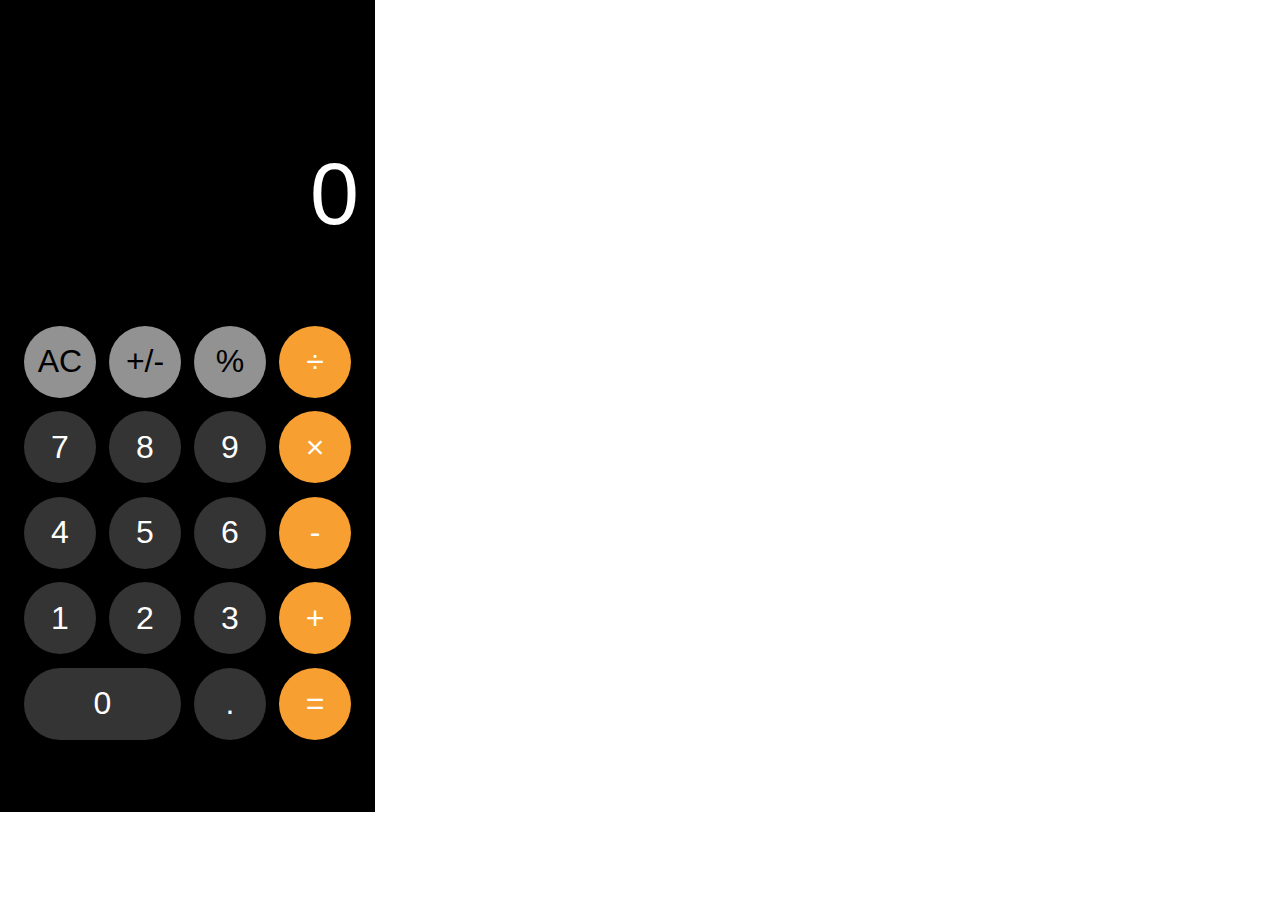
<file: calculator/index.html>
<!DOCTYPE html>
<html lang="en">

<head>
    <meta charset="UTF-8" />
    <meta name="viewport"
        content="width=device-width, initial-scale=1,  maximum-scale=1.0, minimum-scale=1.0, user-scalable=no" />
    <title>计算器</title>
    <link rel="stylesheet" href="style.css" />
</head>

<body>
    <div id="calculator"></div>
    <!-- <div id="cal"></div> -->
    <script src="main.js"></script>
</body>

</html>
</file>
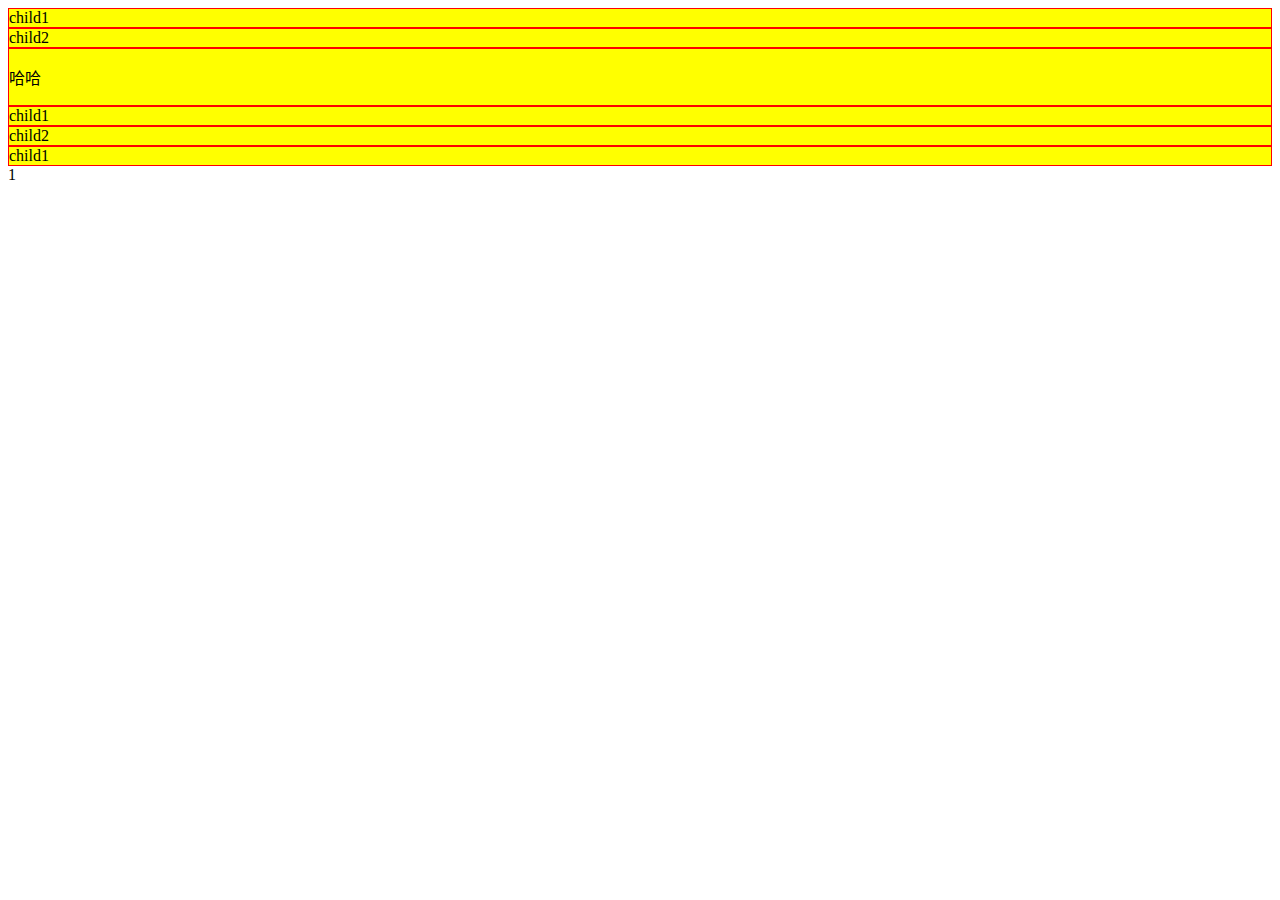
<file: jQuery/index.html>
<!DOCTYPE html>
<html lang="zh-CN">

<head>
    <meta charset="UTF-8">
    <meta name="viewport" content="width=device-width, initial-scale=1.0">
    <title>手写 jQuery</title>
    <style>
        .red {
            border: 1px solid red;
        }

        .yellow {
            background-color: yellow;
        }
    </style>
</head>

<body>
    <div id="test">
        <div class="child">child1</div>
        <div class="child">child2</div>
        <div class="child">
            <p>哈哈</p>
        </div>
    </div>
    <div id="test">
        <div class="child">child1</div>
        <div class="child">child2</div>
    </div>
    <div id="test">
        <div class="child">child1</div>
    </div>

    <script src="jquery.js"></script>
    <script src="main.js"></script>
</body>

</html>
</file>
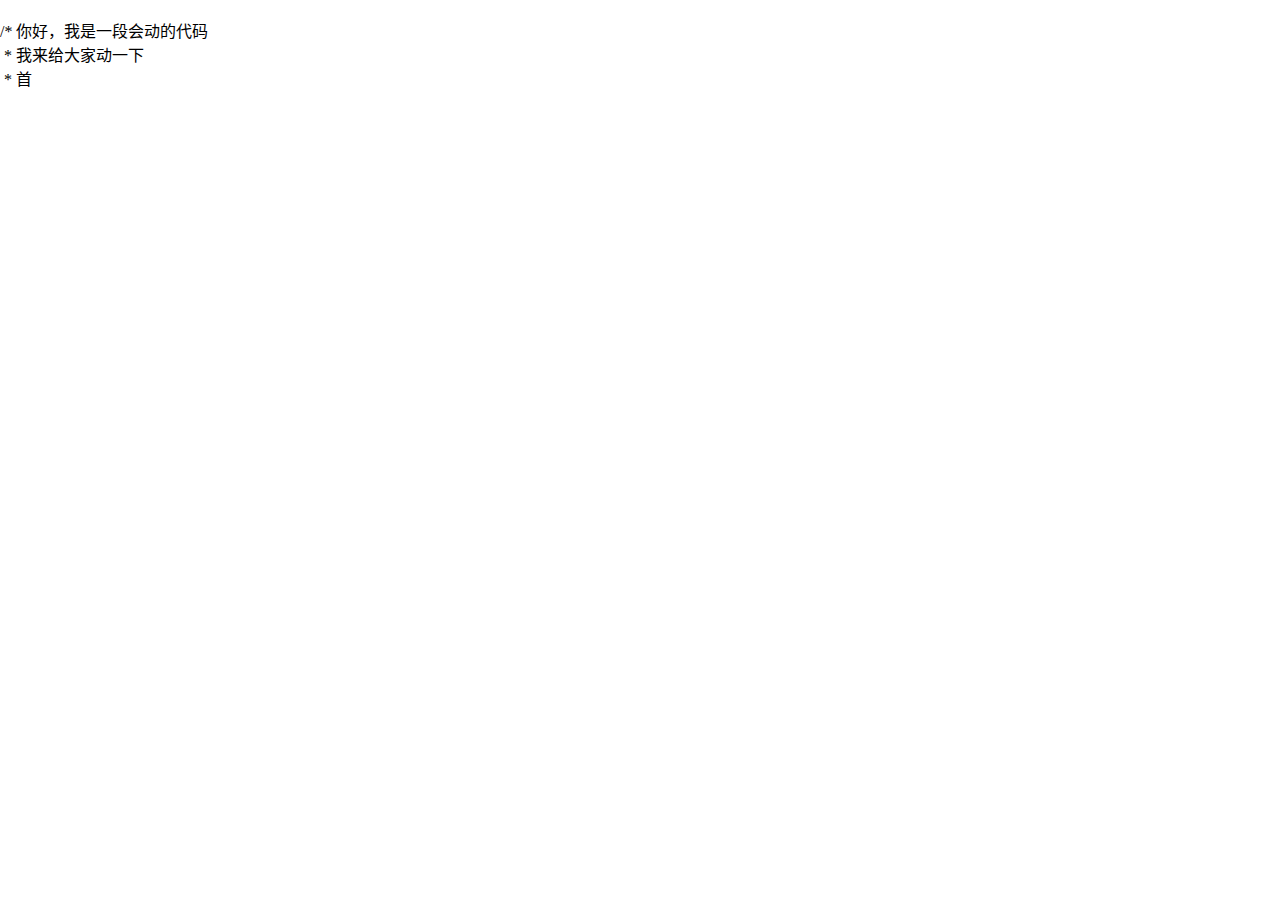
<file: movingCode/index.html>
<!DOCTYPE html>
<html lang="zh-CN">

<head>
    <meta charset="UTF-8">
    <meta name="viewport"
        content="width=device-width, initial-scale=1.0, maximum-scale=1.0,minimum-scale=1.0, user-scalable=0">
    <title>会动的代码</title>
    <style>
        * {
            margin: 0;
            padding: 0;
            box-sizing: border-box;
        }

        *::before {
            box-sizing: border-box;
        }

        *::after {
            box-sizing: border-box;
        }

        #div1 {
            position: fixed;
            right: 30px;
            top: 30px;
        }

        #div1::before {
            content: '';
            display: block;
            position: absolute;
        }

        #div1::after {
            content: '';
            display: block;
            position: absolute;
        }

        @media (max-width: 500px) {
            #html {
                height: 60vh;
                overflow: auto;
            }

            #div1 {
                height: 40vh;
                position: relative;
                top: 0;
                left: 0;
            }
        }
    </style>
</head>

<body>
    <style id="style"></style>
    <div id="html"></div>
    <div id="div1"></div>
    <script src="main.js"></script>
</body>

</html>
</file>
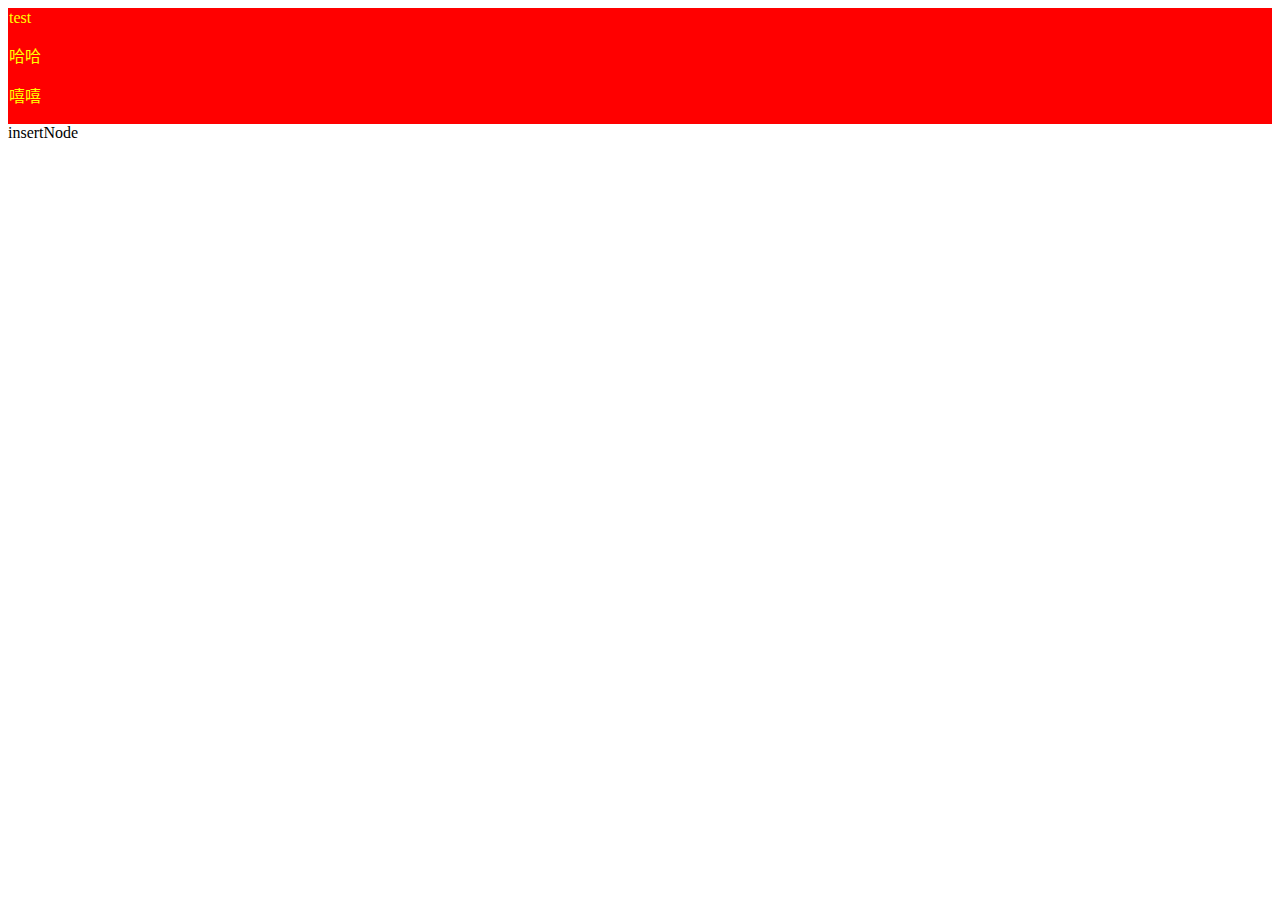
<file: packageDOM/index.html>
<!DOCTYPE html>
<html lang="zh-CN">

<head>
    <meta charset="UTF-8">
    <meta name="viewport" content="width=device-width, initial-scale=1.0">
    <title>Document</title>
    <style>
        .red {
            background: red;
        }
    </style>
</head>

<body>
    <div id="test">
        <span>test</span>
        <p class="red">哈哈</p>
        <div id="test2">
            <p>嘻嘻</p>
        </div>
    </div>
    <div id="empty">
        <div id="e1">e1</div>
        <dev id="e2">e2</dev>
        <div id="e3">e3</div>
    </div>
    <script src="dom.js"></script>
    <script src="main.js"></script>
</body>

</html>
</file>
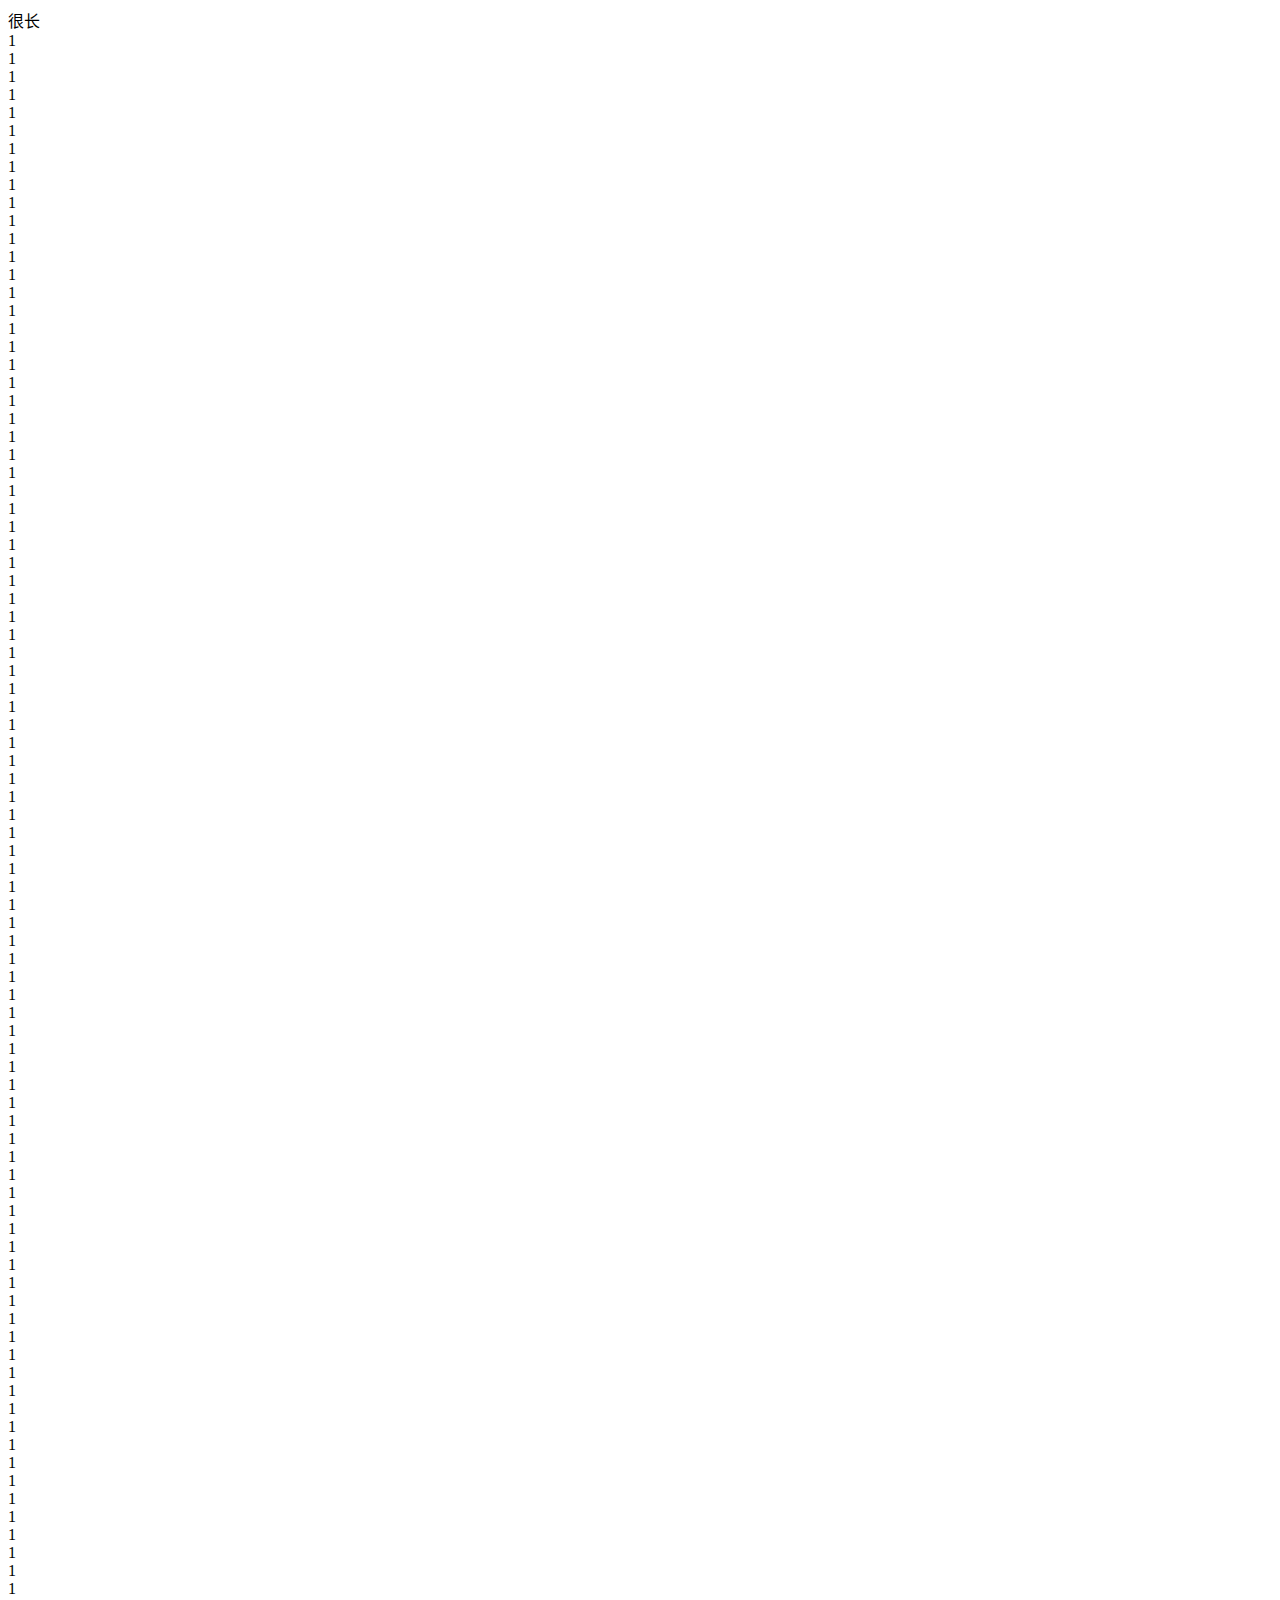
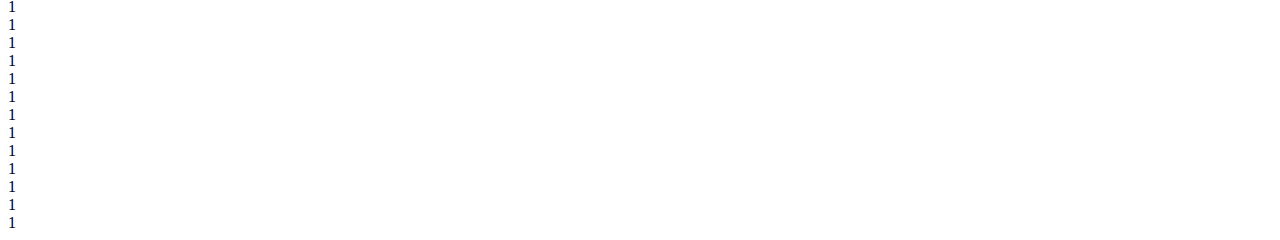
<file: event/cancelScrollEvent.html>
<!DOCTYPE html>
<html lang="zh-CN">

<head>
    <meta charset="UTF-8">
    <meta name="viewport" content="width=device-width, initial-scale=1.0">
    <title>事件捕获或冒泡</title>
    <style>
        ::-webkit-scrollbar {
            width: 0 !important;
        }
    </style>
</head>

<body>
    <div id="x">很长
        <div>1</div>
        <div>1</div>
        <div>1</div>
        <div>1</div>
        <div>1</div>
        <div>1</div>
        <div>1</div>
        <div>1</div>
        <div>1</div>
        <div>1</div>
        <div>1</div>
        <div>1</div>
        <div>1</div>
        <div>1</div>
        <div>1</div>
        <div>1</div>
        <div>1</div>
        <div>1</div>
        <div>1</div>
        <div>1</div>
        <div>1</div>
        <div>1</div>
        <div>1</div>
        <div>1</div>
        <div>1</div>
        <div>1</div>
        <div>1</div>
        <div>1</div>
        <div>1</div>
        <div>1</div>
        <div>1</div>
        <div>1</div>
        <div>1</div>
        <div>1</div>
        <div>1</div>
        <div>1</div>
        <div>1</div>
        <div>1</div>
        <div>1</div>
        <div>1</div>
        <div>1</div>
        <div>1</div>
        <div>1</div>
        <div>1</div>
        <div>1</div>
        <div>1</div>
        <div>1</div>
        <div>1</div>
        <div>1</div>
        <div>1</div>
        <div>1</div>
        <div>1</div>
        <div>1</div>
        <div>1</div>
        <div>1</div>
        <div>1</div>
        <div>1</div>
        <div>1</div>
        <div>1</div>
        <div>1</div>
        <div>1</div>
        <div>1</div>
        <div>1</div>
        <div>1</div>
        <div>1</div>
        <div>1</div>
        <div>1</div>
        <div>1</div>
        <div>1</div>
        <div>1</div>
        <div>1</div>
        <div>1</div>
        <div>1</div>
        <div>1</div>
        <div>1</div>
        <div>1</div>
        <div>1</div>
        <div>1</div>
        <div>1</div>
        <div>1</div>
        <div>1</div>
        <div>1</div>
        <div>1</div>
        <div>1</div>
        <div>1</div>
        <div>1</div>
        <div>1</div>
        <div>1</div>
        <div>1</div>
        <div>1</div>
        <div>1</div>
        <div>1</div>
        <div>1</div>
        <div>1</div>
        <div>1</div>
        <div>1</div>
        <div>1</div>
        <div>1</div>
        <div>1</div>
        <div>1</div>
    </div>
    <script>
        x.addEventListener('wheel', (e) => {
            e.preventDefault()
        })
        x.addEventListener('touchstart', (e) => {
            e.preventDefault()
        })
    </script>
</body>

</html>
</file>
<file: calculator/style.css>
* {
	margin: 0;
	padding: 0;
	box-sizing: border-box;
}

input {
	background: none;
	outline: none;
	border: none;
}

button {
	margin: 0;
	padding: 0;
	border: 1px solid transparent;
	outline: none;
	border-color: transparent;
	box-shadow: none;
	cursor: pointer;
	-webkit-tap-highlight-color: transparent;
}

html,
body {
	width: 100%;
	height: 100%;
}

body > div {
	width: 100%;
	height: 100%;
}

.cal-wrapper{
	display: flex;
	height: 100%;
	flex-direction: column;
	background-color: #000000;
}

.show-wrapper {
	display: flex;
	flex-direction: column-reverse;
	align-items: flex-end;
	height: 30%;
	margin-bottom: 1rem;
}

.show {
	padding-left: 1rem;
	padding-right: 1rem;
	color: #ffffff;
	font-size: 5.5rem;
	height: 5.5rem;
	width: 100%;
	text-align: right;
}

.key-wrapper {
	height: 70%;
	display: flex;
	flex-direction: column;
	justify-content: space-between;
	padding: 4.5rem 1.5rem;
}

.row {
	display: flex;
	flex-direction: row;
	justify-content: space-between;
}

.col {
	display: inline-flex;
	justify-content: center;
	align-items: center;
	height: 4.5rem;
	width: 4.5rem;
	border-radius: 50%;
	font-size: 2rem;
	color: #ffffff;
	background-color: #000000;
}

.last-row {
	display: grid;
	grid-template-columns: repeat(4, 4.5rem);
	justify-content: space-between;
}

.zero {
	width: 100%;
	grid-column-start: 1;
	grid-column-end: 3;
	border-radius: 2.25rem;
}

.number-btn {
	background-color: rgb(52, 52, 52);
}

.function-btn {
	color: #000000;
	background-color: rgb(146, 146, 146);
}

.equal,
.operator {
	background-color: rgb(247, 159, 49);
}

/* 调整显示屏字体大小 */
.active7 {
	font-size: 4.5rem;
}

.active8,
.activeError {
	font-size: 4rem;
}

.active9 {
	font-size: 3.6rem;
}

.checkedFunction {
	background-color: #dddddd;
}

.checkedNumber {
	background-color: #666666;
}

.checkedOperator {
	color: rgb(247, 159, 49);
	background-color: #ffffff;
}

.checkedEqual {
	background-color: #ffcc00;
}

@media (min-width: 1025px) {
	body {
		display: flex;
	}

	.cal-wrapper {
		width: 375px;
		height: 812px;
	}
}

@media(max-height: 736px) {
	.key-wrapper {
		padding: 2rem 1.5rem;
	}
}

@media(max-height: 568px) {
	.key-wrapper {
		padding: 1.5rem;
	}

	.col {
		width: 3.8rem;
		height: 3.8rem;
	}

	.last-row {
		grid-template-columns: repeat(4, 3.8rem);
	}

	.zero {
		width: 100%;
	}
}
</file>
